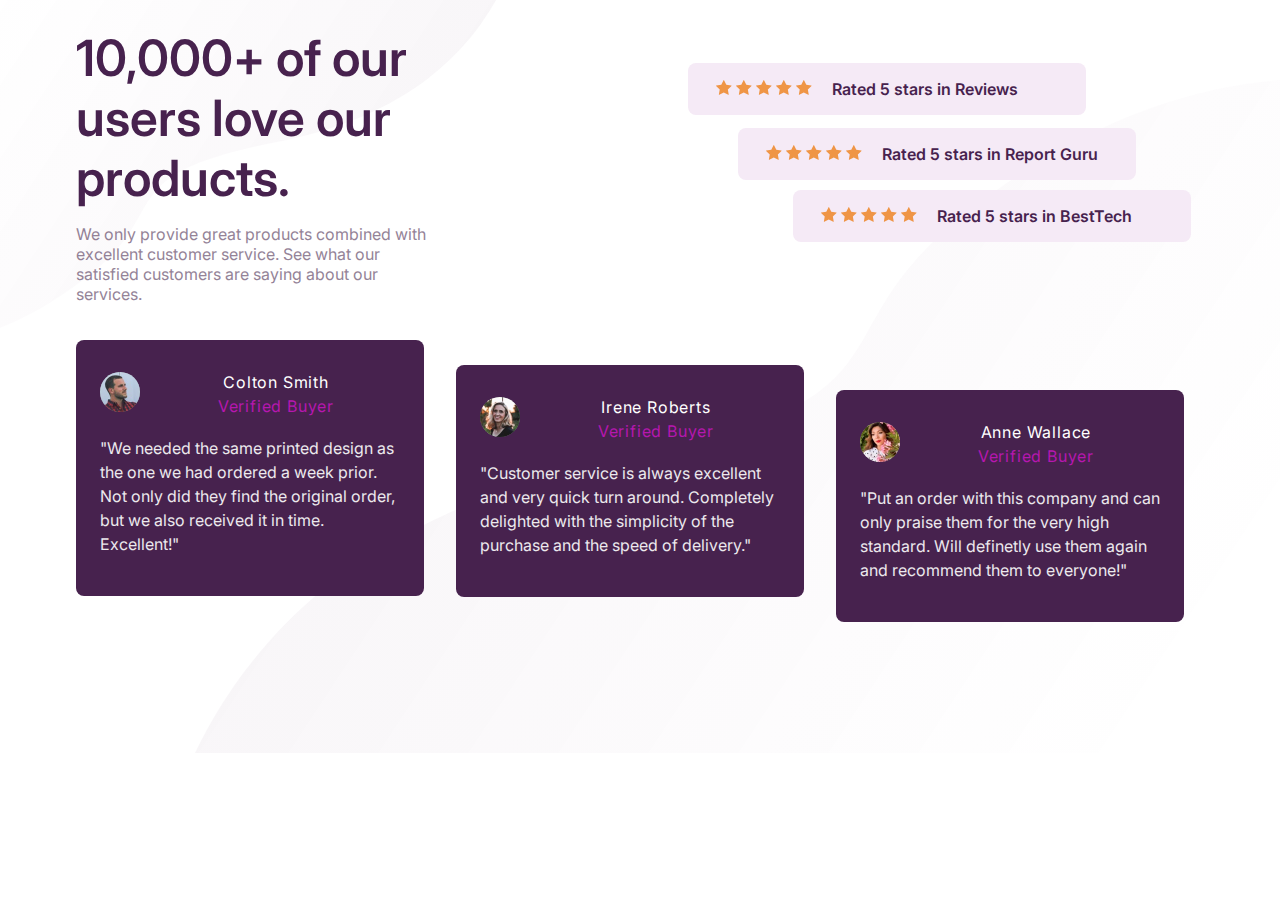
<file: index.html>
<!DOCTYPE html>
<html>
<head>
	<meta charset="utf-8">
	<meta name="viewport" content="width=device-width, initial-scale=1">
	<title>Social Proof</title>
	<link rel="stylesheet" type="text/css" href="social.css">

	<link rel="preconnect" href="https://fonts.googleapis.com">
<link rel="preconnect" href="https://fonts.gstatic.com" crossorigin>
<link href="https://fonts.googleapis.com/css2?family=Inter:wght@400;500;600;700&display=swap" rel="stylesheet">

</head>
<body>

	<main>

		<img class="bg-left" src="bg-pattern-top-desktop.svg">

			<img class="bg-right" src="bg-pattern-bottom-desktop.svg">


		<section>
			
			<div class="left-section">
				<p class="stats">
					10,000+ of our users love our products.
				</p>

				<p class="stats-info">
					We only provide great products combined with excellent customer service. See what our satisfied customers are saying about our services.
				</p>
			</div>

			<div class="rating-container">

				<div class="ratings-1">

						<div class="star-rating">
							<img class="star" src="icon-star.svg">
							<img class="star" src="icon-star.svg">
							<img class="star" src="icon-star.svg">
							<img class="star" src="icon-star.svg">
							<img class="star" src="icon-star.svg">
						</div>

						<div class="rating-text">
							Rated 5 stars in Reviews
						</div>
			    </div>

				<div class="ratings-2">

					<div class="star-rating">
						<img class="star" src="icon-star.svg">
						<img class="star" src="icon-star.svg">
						<img class="star" src="icon-star.svg">
						<img class="star" src="icon-star.svg">
						<img class="star" src="icon-star.svg">
					</div>

					<div class="rating-text">
						Rated 5 stars in Report Guru
					</div>
				</div>

				<div class="ratings-3">

					<div class="star-rating">
						<img class="star" src="icon-star.svg">
						<img class="star" src="icon-star.svg">
						<img class="star" src="icon-star.svg">
						<img class="star" src="icon-star.svg">
						<img class="star" src="icon-star.svg">
					</div>

					<div class="rating-text">
						Rated 5 stars in BestTech
					</div>
				</div>
			</div>
		</section>

		<section class="review-section">

			<div class="card1">
				<div class="about-customer">
					<div class="customer-profile">
						<img src="image-colton.jpg">
					</div>

					<div class="customers-info">
						<p class="customer-name">
							Colton Smith
						</p>

						<p class="customers-post">
							Verified Buyer
						</p>
					</div>
				</div>

				<p class="customers-review">
					"We needed the same printed design as the one we had ordered a week prior. Not only did they find the original order, but we also received it in time. Excellent!"
				</p>
			</div>

			<div class="card2">
				<div class="about-customer">
					<div class="customer-profile">
						<img src="image-irene.jpg">
					</div>

					<div class="customers-info">
						<p class="customer-name">
							Irene Roberts
						</p>

						<p class="customers-post">
							Verified Buyer
						</p>
					</div>
				</div>

				<p class="customers-review">
					"Customer service is always excellent and very quick turn around. Completely delighted with the simplicity of the purchase and the speed of delivery."
				</p>
			</div>

			<div class="card3">
				<div class="about-customer">
					<div class="customer-profile">
						<img src="image-anne.jpg">
					</div>

					<div class="customers-info">
						<p class="customer-name">
							Anne Wallace
						</p>

						<p class="customers-post">
							Verified Buyer
						</p>
					</div>
				</div>

				<p class="customers-review">
					"Put an order with this company and can only praise them for the very high standard. Will definetly use them again and recommend them to everyone!"
				</p>
			</div>

		</section>

	</main>

</body>
</html>
</file>
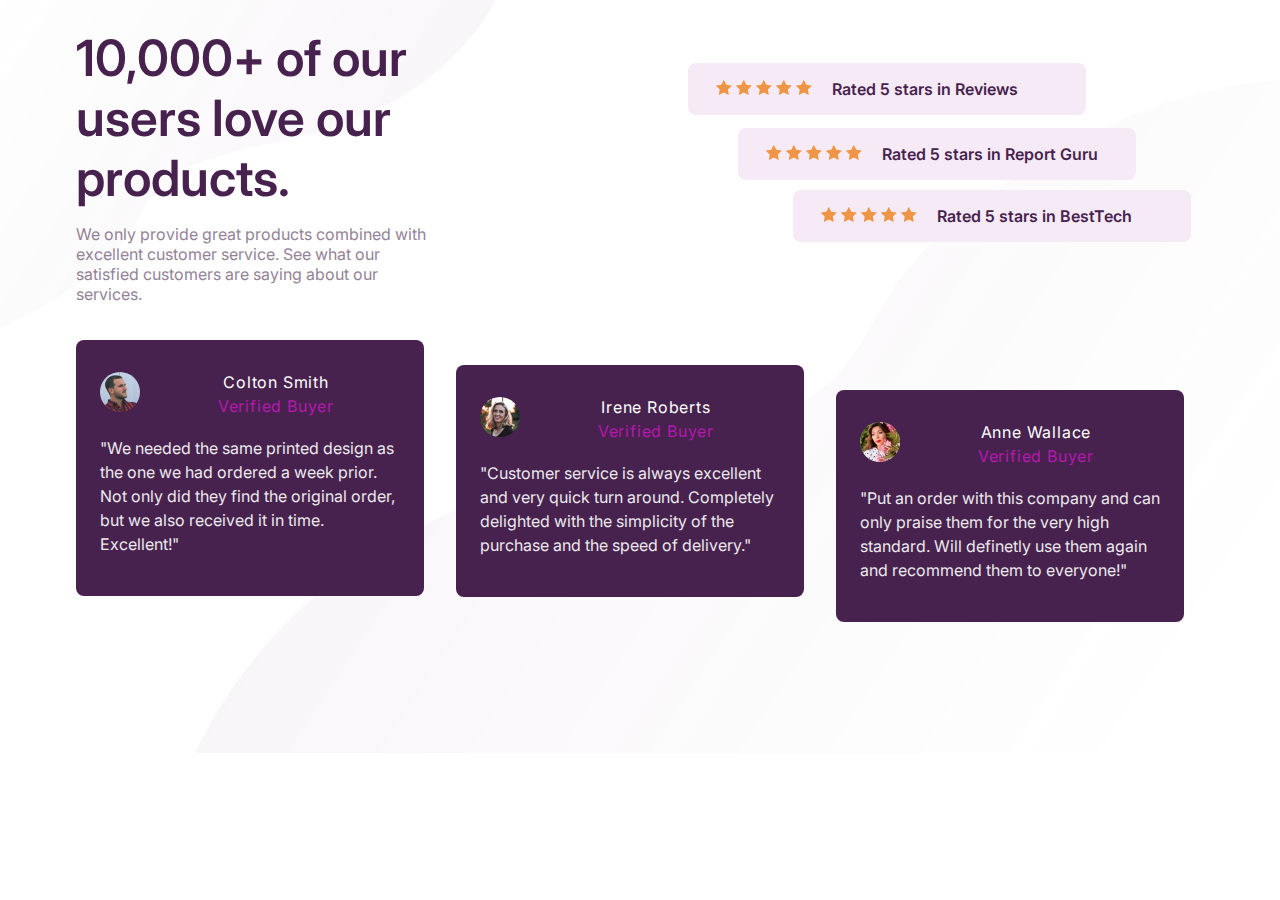
<file: social.html>
<!DOCTYPE html>
<html>
<head>
	<meta charset="utf-8">
	<meta name="viewport" content="width=device-width, initial-scale=1">
	<title>Social Proof</title>
	<link rel="stylesheet" type="text/css" href="social.css">

	<link rel="preconnect" href="https://fonts.googleapis.com">
<link rel="preconnect" href="https://fonts.gstatic.com" crossorigin>
<link href="https://fonts.googleapis.com/css2?family=Inter:wght@400;500;600;700&display=swap" rel="stylesheet">

</head>
<body>

	<main>

		<img class="bg-left" src="bg-pattern-top-desktop.svg">

			<img class="bg-right" src="bg-pattern-bottom-desktop.svg">


		<section>
			
			<div class="left-section">
				<p class="stats">
					10,000+ of our users love our products.
				</p>

				<p class="stats-info">
					We only provide great products combined with excellent customer service. See what our satisfied customers are saying about our services.
				</p>
			</div>

			<div class="rating-container">

				<div class="ratings-1">

						<div class="star-rating">
							<img class="star" src="icon-star.svg">
							<img class="star" src="icon-star.svg">
							<img class="star" src="icon-star.svg">
							<img class="star" src="icon-star.svg">
							<img class="star" src="icon-star.svg">
						</div>

						<div class="rating-text">
							Rated 5 stars in Reviews
						</div>
			    </div>

				<div class="ratings-2">

					<div class="star-rating">
						<img class="star" src="icon-star.svg">
						<img class="star" src="icon-star.svg">
						<img class="star" src="icon-star.svg">
						<img class="star" src="icon-star.svg">
						<img class="star" src="icon-star.svg">
					</div>

					<div class="rating-text">
						Rated 5 stars in Report Guru
					</div>
				</div>

				<div class="ratings-3">

					<div class="star-rating">
						<img class="star" src="icon-star.svg">
						<img class="star" src="icon-star.svg">
						<img class="star" src="icon-star.svg">
						<img class="star" src="icon-star.svg">
						<img class="star" src="icon-star.svg">
					</div>

					<div class="rating-text">
						Rated 5 stars in BestTech
					</div>
				</div>
			</div>
		</section>

		<section class="review-section">

			<div class="card1">
				<div class="about-customer">
					<div class="customer-profile">
						<img src="image-colton.jpg">
					</div>

					<div class="customers-info">
						<p class="customer-name">
							Colton Smith
						</p>

						<p class="customers-post">
							Verified Buyer
						</p>
					</div>
				</div>

				<p class="customers-review">
					"We needed the same printed design as the one we had ordered a week prior. Not only did they find the original order, but we also received it in time. Excellent!"
				</p>
			</div>

			<div class="card2">
				<div class="about-customer">
					<div class="customer-profile">
						<img src="image-irene.jpg">
					</div>

					<div class="customers-info">
						<p class="customer-name">
							Irene Roberts
						</p>

						<p class="customers-post">
							Verified Buyer
						</p>
					</div>
				</div>

				<p class="customers-review">
					"Customer service is always excellent and very quick turn around. Completely delighted with the simplicity of the purchase and the speed of delivery."
				</p>
			</div>

			<div class="card3">
				<div class="about-customer">
					<div class="customer-profile">
						<img src="image-anne.jpg">
					</div>

					<div class="customers-info">
						<p class="customer-name">
							Anne Wallace
						</p>

						<p class="customers-post">
							Verified Buyer
						</p>
					</div>
				</div>

				<p class="customers-review">
					"Put an order with this company and can only praise them for the very high standard. Will definetly use them again and recommend them to everyone!"
				</p>
			</div>

		</section>

	</main>

</body>
</html>
</file>
<file: social.css>
body{
	font-family: inter, sans-serif;
	position: relative;
	display: flex;
	justify-content: center;
	align-items: center;
	height: 100vp;
	margin-left: 80px;
}

section{
	display: flex;
	flex-direction: row;
	flex: 1;
	width: 1200px;
	margin-top: 20px;
	margin-bottom: 20px;
}

.bg-left{
	position: fixed;
	top: -15px;
	left: -80px;
}

.bg-right{
	max-width: 100%;
	height: auto;
	position: fixed;
	top: 80px;
	right: 0;
}

.left-section{
	width: 600px;
}

.stats{
	font-size: 3.125rem;
	font-weight: 600;
	color: #47224E;
	width: 350px;
	margin-bottom: 0;
	margin-top: 0;
}

.stats-info{
	font-size: 1rem;
	color: #948397;
	line-height: 1.25rem;
	width: 350px;
}

.rating-container{
	position: relative;
	margin-top: 35px;
	margin-left: 12px;
}

.ratings-1,
.ratings-2,
.ratings-3{
	display: flex;
	align-items: center;
	justify-content: start;
	white-space: nowrap;
	width: 350px;
	border-radius: 8px;
	padding: 16px 32px 16px 16px;
	background-color: #F5EAF6;
	margin-bottom: 12px;

	position: absolute;
	top: 0;
	left: 0;
	z-index: 100;
}

.ratings-2{
	position: absolute;
	top: 65px;
	left: 50px;
}

.ratings-3{
	position: absolute;
	top: 127px;
	left: 105px;
}

.star-rating{
	margin-right: 20px;
	margin-left: 12px;
}

.star{
	width: 16px;
}

.rating-text{
	font-size: 1rem;
	font-weight: 600;
	color: #47224E;
}

.review-section{
	display: flex;
	justify-content: space-between;
	background-color: lightpink;
	width: 1200px;
	position: relative;
}

.card1,
.card2,
.card3{
	background-color: #47224E;
	width: 300px;
	padding: 32px 24px 24px 24px;
	border-radius: 8px;
}

.about-customer{
	display: grid;
	grid-template-columns: 40px 1fr;
	column-gap: 12px;
	margin-bottom: 20px;
}


.customer-profile{
	width: 40px;
	justify-self: center;
}
.customer-profile img{
	width: 100%;
	background-color: gray;
	border-radius: 20px;
	vertical-align: top;
	cursor: pointer;
}

.customer-name,
.customers-post {
	font-size: 1rem;
	font-weight: 400;
	letter-spacing: 0.8px;
	color: white;
	margin-bottom: 0px;
	margin-top: 0;
	justify-self: center;
}

.customers-post{
	color: #B617AF;
	margin-top: 4px;
}

.customers-review{
	font-size: 1rem;
	color: #ECE9ED;
	line-height: 1.5rem;
}

.card1{
	position: absolute;
	top: 0;
	left: 0;
}

.card2{
	position: absolute;
	top: 25px;
	left: 380px;
}

.card3{
	position: absolute;
	top: 50px;
	left: 760px;
}
</file>
